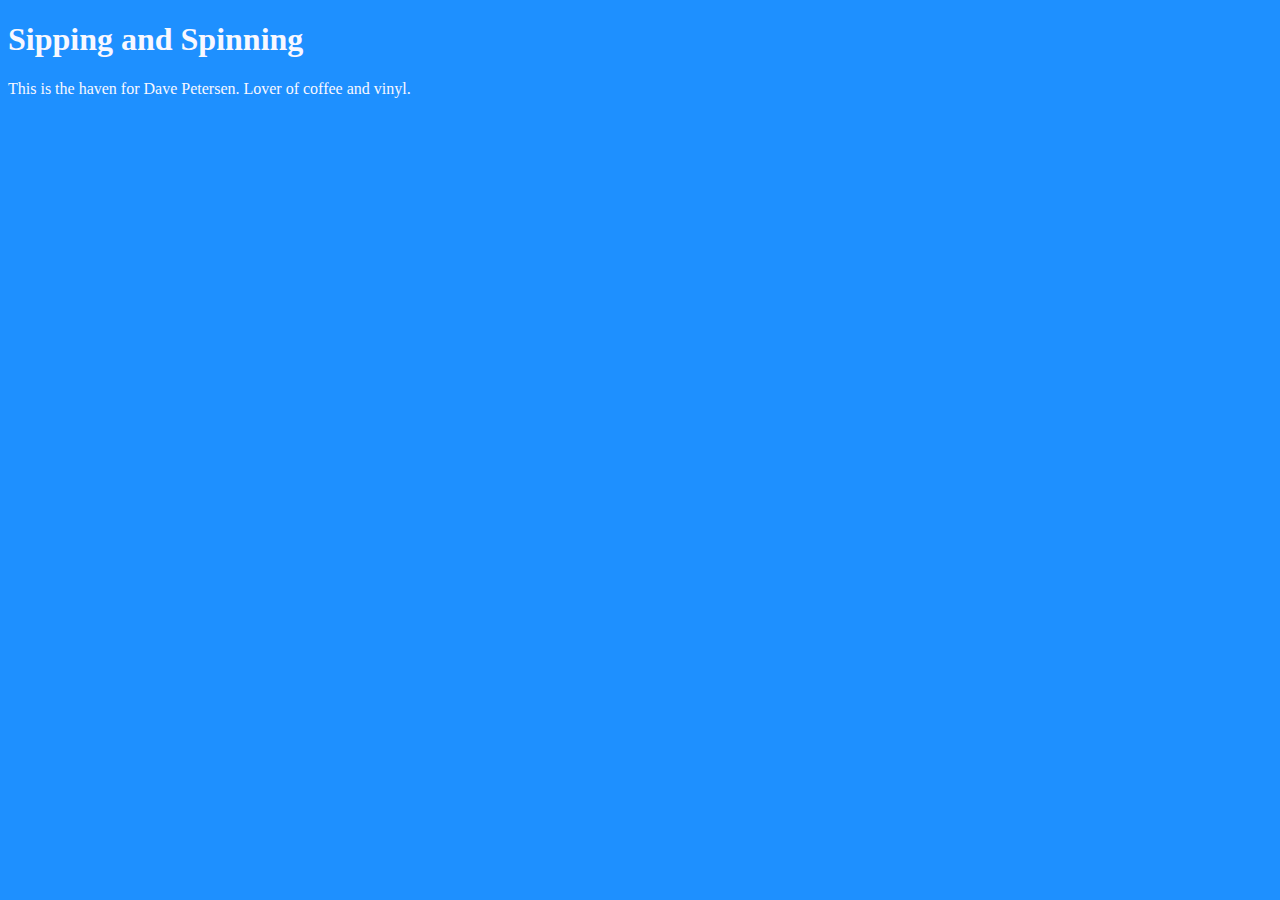
<file: week1/index.html>
<!DOCTYPE html>
<html>
<head>
	<title>Sipping and Spinnning</title>
	<link rel="stylesheet" type="text/css" href="style.css">
</head>
<body>
	<h1>Sipping and Spinning</h1>
	<p>This is the haven for Dave Petersen. Lover of coffee and vinyl.</p>
</body>
</html>
</file>
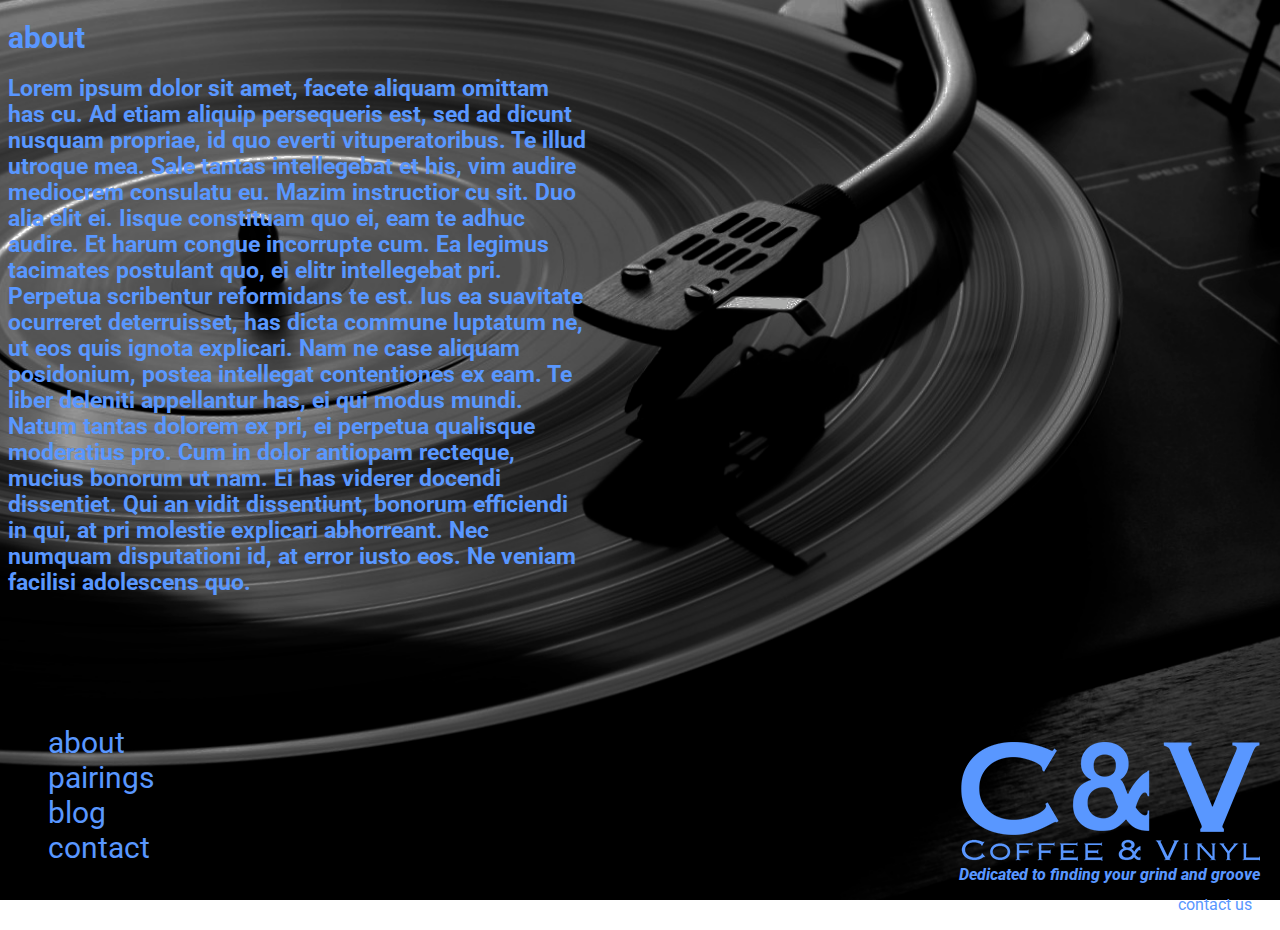
<file: week3/index.html>
<!DOCTYPE html>
<html>
<head>
	<title>Coffee & Vinyl</title>
	<link rel="stylesheet" type="text/css" href="style.css">
	<link href='http://fonts.googleapis.com/css?family=Roboto' rel='stylesheet' type='text/css'>
</head>
<body>
	<div id="about">
		<h1>
		about
		</h1>
			<h2>
			Lorem ipsum dolor sit amet, facete aliquam omittam has cu. Ad etiam aliquip persequeris est, sed ad dicunt nusquam propriae, id quo everti vituperatoribus. Te illud utroque mea. Sale tantas intellegebat et his, vim audire mediocrem consulatu eu. Mazim instructior cu sit. Duo alia elit ei. Iisque constituam quo ei, eam te adhuc audire. Et harum congue incorrupte cum. Ea legimus tacimates postulant quo, ei elitr intellegebat pri.

			Perpetua scribentur reformidans te est. Ius ea suavitate ocurreret deterruisset, has dicta commune luptatum ne, ut eos quis ignota explicari. Nam ne case aliquam posidonium, postea intellegat contentiones ex eam. Te liber deleniti appellantur has, ei qui modus mundi. Natum tantas dolorem ex pri, ei perpetua qualisque moderatius pro.

			Cum in dolor antiopam recteque, mucius bonorum ut nam. Ei has viderer docendi dissentiet. Qui an vidit dissentiunt, bonorum efficiendi in qui, at pri molestie explicari abhorreant. Nec numquam disputationi id, at error iusto eos. Ne veniam facilisi adolescens quo.
			</h2>
	</div>	
			<nav>
				<ul>
					<li>about</li>
					<li>pairings</li>
					<li>blog</li>
					<li>contact</li>
				</ul>
			</nav>
		<div id="logo">
			<img src="images/logo.png" alt="logo">
		</div>
		<div id="slogan">
			<p>Dedicated to finding your grind and groove</p>
		</div>
		<div id="contactus">
			<p>contact us
				<a href="mailto:dave@coffeeandvinyl.com"></a>
			</p>
		</div>
</body>
</html>
</file>
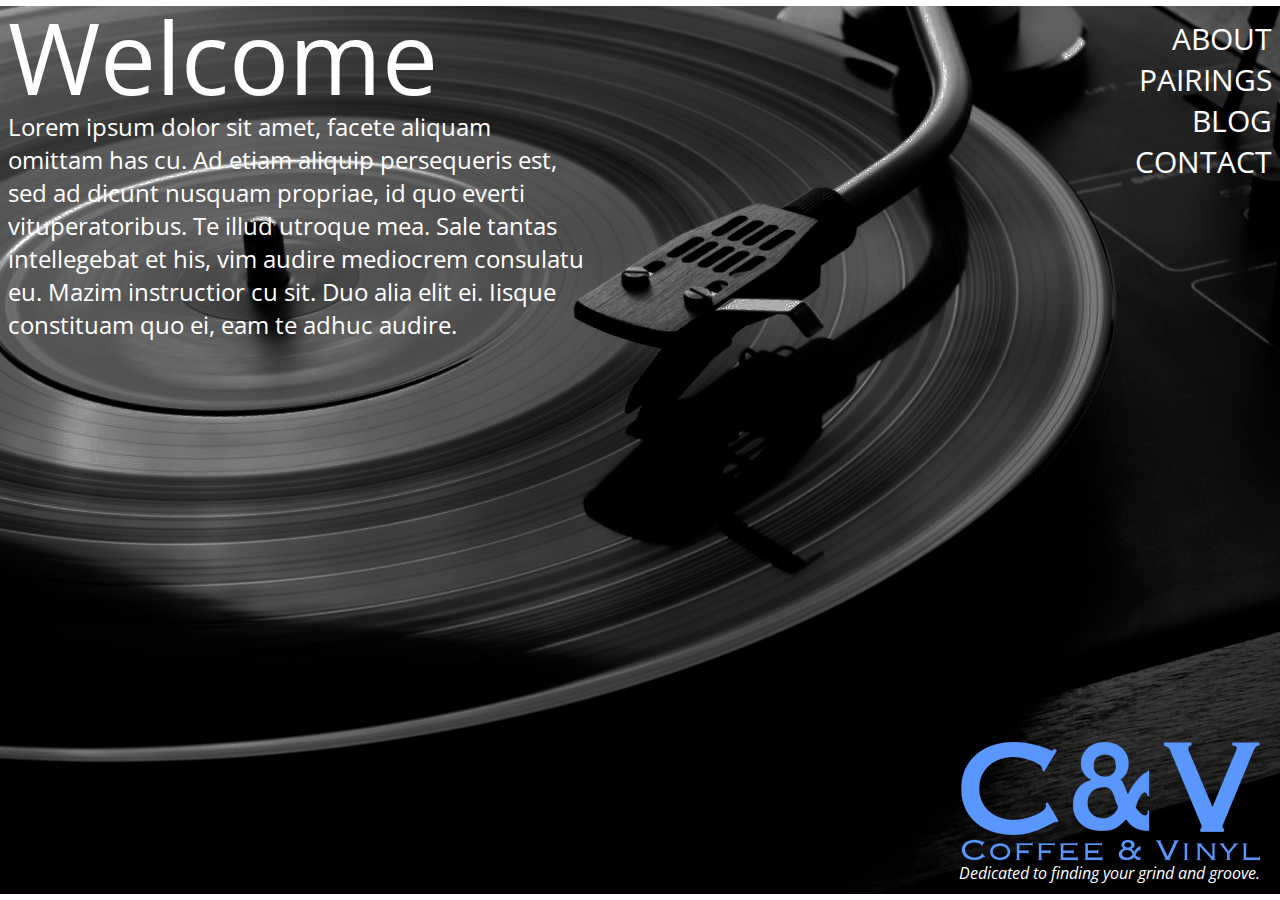
<file: week4/index.html>
<!DOCTYPE html>
<html>
<head>
	<title>Coffee & Vinyl</title>
	<link rel="stylesheet" type="text/css" href="style.css">
	<link href='http://fonts.googleapis.com/css?family=Open+Sans:300italic,400italic,400,600' rel='stylesheet' type='text/css'>
</head>
<body>
	<div id="wrapper">
		<div class="navigation">
			<nav>
				<ul>
					<li>
					<a href="#">about</a>
					</li>
					<li>
						<a href="#">pairings</a>
					</li>
					<li>
					<a href="#">blog</a>
					</li>
					<li>
					<a href="mailto:dave@coffeeandvinyl.com">contact</a>
					</li>
				</ul>
			</nav>
		</div>
			<div id="welcome">
				<h1>
				Welcome
				</h1>
			</div>
			<div id="container">
					<p>Lorem ipsum dolor sit amet, facete aliquam omittam has cu. Ad etiam aliquip persequeris est, sed ad dicunt nusquam propriae, id quo everti vituperatoribus. Te illud utroque mea. Sale tantas intellegebat et his, vim audire mediocrem consulatu eu. Mazim instructior cu sit. Duo alia elit ei. Iisque constituam quo ei, eam te adhuc audire. </p>
			</div>
			<div id="logo">
				<a href="index.html"><img src="images/logo.png" alt="logo"></a>
			</div>
			<div id="slogan">
				<p>Dedicated to finding your grind and groove.</p>
			</div>
	<!--		<div id="contactus">
				<p>
					<a href="mailto:dave@coffeeandvinyl.com">Contact Us</a>
				</p>
			</div>-->
	</div>
</body>
</html>
</file>
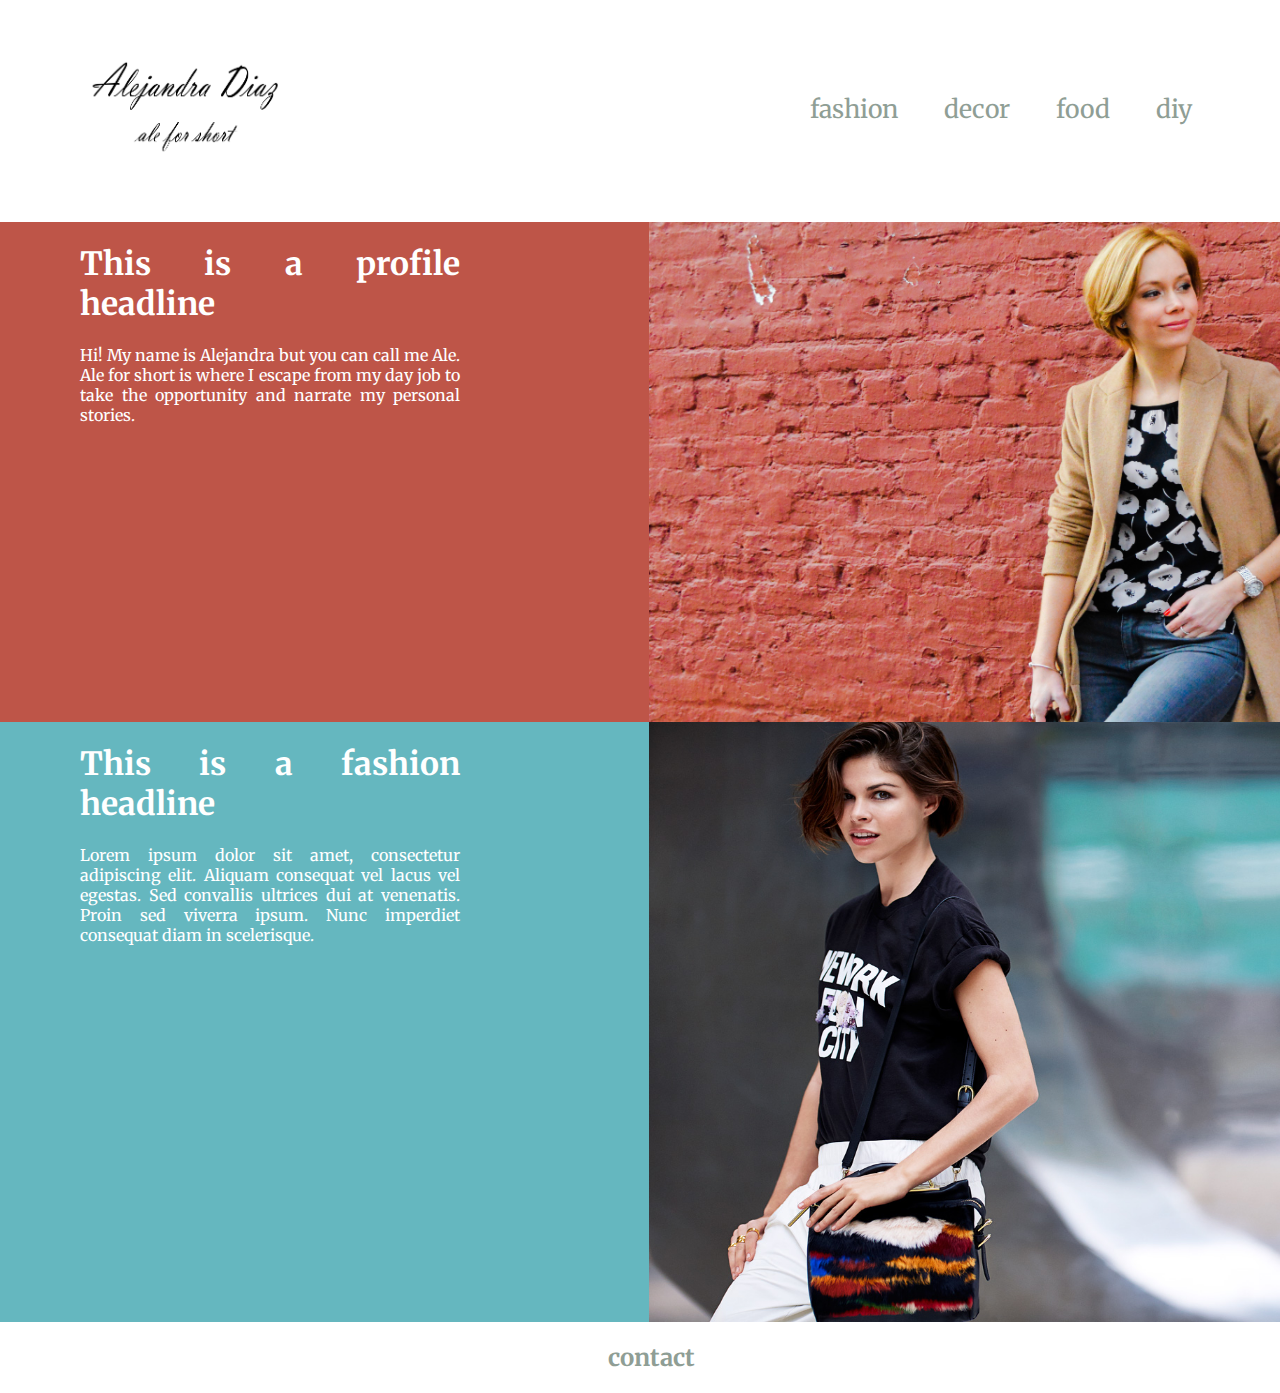
<file: week5/index.html>
<!DOCTYPE html>
<html>
<head>
	<title>Ale for Short</title>
	<link rel="stylesheet" type="text/css" href="style.css">
	<link href='http://fonts.googleapis.com/css?family=Merriweather:300' rel='stylesheet' type='text/css'>
</head>
<header>
		<img id="logo" src="http://davepetersen.github.io/week5/images/Test logo.png" alt="Ale for Short logo" text="Fancy Text">
		<nav>
			<ul>
				<li><a href="#">Fashion</a></li>
				<li><a href="#">Decor</a></li>
				<li><a href="#">Food</a></li>
				<li><a href="#">DIY</a></li>
			</ul>
		</nav>
		</div>
</header>
<body>
	<section id="Profile">
		<div id="backgroundshape">
			<img id="profilepicture" src="http://davepetersen.github.io/week5/images/Profile.jpg" alt="Profile Picture" text="Plain Text">
			<div id="textcontainer">
				<h1>This is a profile headline</h1>
					<p>Hi! My name is Alejandra but you can call me Ale. Ale for short is where I escape from my day job to take the opportunity and narrate my personal stories.</p>
			</div>
		</div>
	</section>
	<section id="Fashion">
		<div id="backgroundshape2">
			<img id="image2" src="http://davepetersen.github.io/week5/images/emily-rect0ny.jpg" alt="Fashion Picture" text="Plain Text">
			<div id="textcontainer2">
				<h1>This is a fashion headline</h1>
					<p>Lorem ipsum dolor sit amet, consectetur adipiscing elit. Aliquam consequat vel lacus vel egestas. Sed convallis ultrices dui at venenatis. Proin sed viverra ipsum. Nunc imperdiet consequat diam in scelerisque.</p>
			</div>
		</div>
	</section>
</body>
<footer>
	<a href="#"><h2>contact</h2></a>
</footer>
</html>
</file>
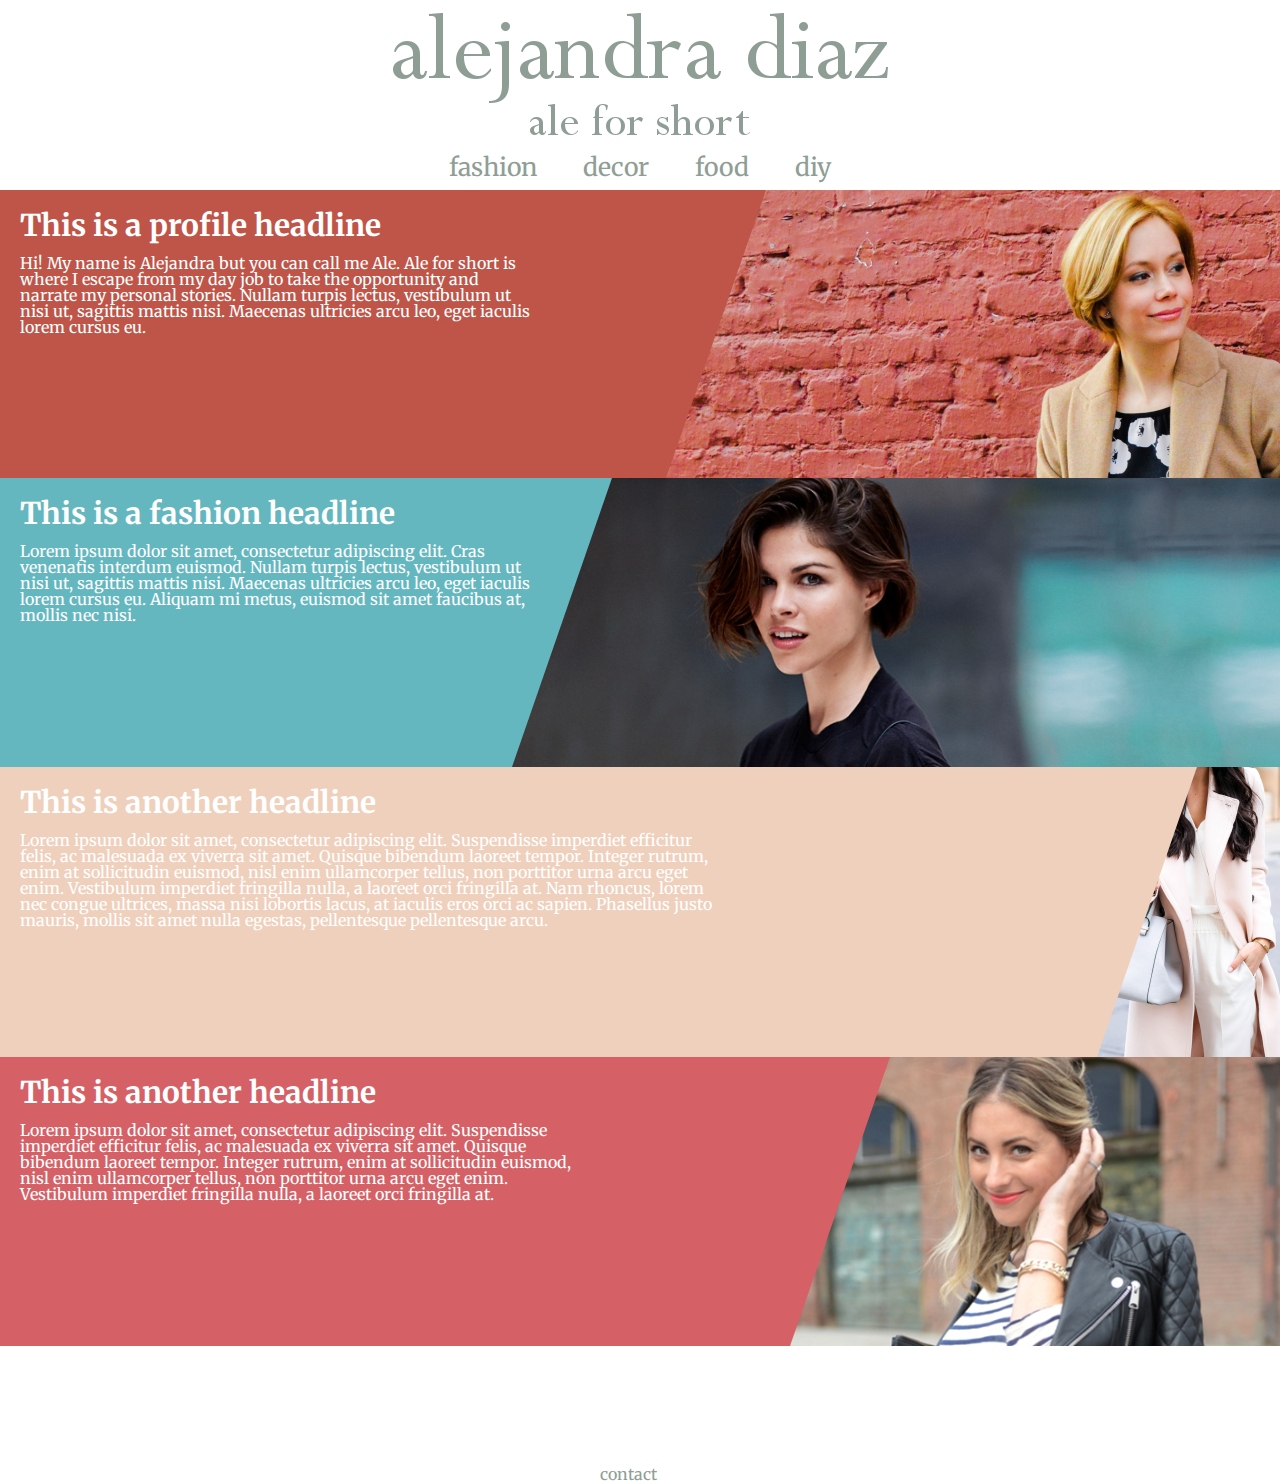
<file: week6/index.html>
<!DOCTYPE html>
<html>
<head>
	<title>Ale for Short</title>
	<link rel="stylesheet" type="text/css" href="reset.css">
	<link rel="stylesheet" type="text/css" href="style.css">
	<link href='http://fonts.googleapis.com/css?family=Merriweather:300' rel='stylesheet' type='text/css'>
</head>
<section id="navbar">
	<div class="clearfix" id="navlogo">
		<img class="navlogo" src="http://davepetersen.github.io/week6/images/logo.png" alt="Ale for Short logo" text="Black Text">
	</div>
		<div class="clearfix" id="nav">
		<nav>
			<ul>
				<li><a href="#">Fashion</a></li>
				<li><a href="#">Decor</a></li>
				<li><a href="#">Food</a></li>
				<li><a href="#">DIY</a></li>
			</ul>
		</nav>
		</div>
</section>
<body>
	<main>
		<section id="Profile">
			<div id="textcontainer"></div>
			<div id="text">
					<h1>This is a profile headline</h1>
						<p>Hi! My name is Alejandra but you can call me Ale. Ale for short is where I escape from my day job to take the opportunity and narrate my personal stories.  Nullam turpis lectus, vestibulum ut nisi ut, sagittis mattis nisi. Maecenas ultricies arcu leo, eget iaculis lorem cursus eu.</p>
			</div>
			<div id="profilepicture"><img src="http://davepetersen.github.io/week6/images/profilecropped.png" alt="Profile Picture" text="Plain Text"></div>
		</section>
		<section id="Fashion">
			<div id="textcontainer2"></div>
				<div id="text2">
					<h1>This is a fashion headline</h1>
						<p>Lorem ipsum dolor sit amet, consectetur adipiscing elit. Cras venenatis interdum euismod. Nullam turpis lectus, vestibulum ut nisi ut, sagittis mattis nisi. Maecenas ultricies arcu leo, eget iaculis lorem cursus eu. Aliquam mi metus, euismod sit amet faucibus at, mollis nec nisi.</p>
				</div>
				<div id="fashionpicture"><img src="http://davepetersen.github.io/week6/images/fashioncropped.png" alt="Fashion Picture" text="Plain Text">
			</div>
		</section>
		<section id="Fashion2">
			<div id="textcontainer3"></div>
				<div id="text3">
					<h1>This is another headline</h1>
						<p>Lorem ipsum dolor sit amet, consectetur adipiscing elit. Suspendisse imperdiet efficitur felis, ac malesuada ex viverra sit amet. Quisque bibendum laoreet tempor. Integer rutrum, enim at sollicitudin euismod, nisl enim ullamcorper tellus, non porttitor urna arcu eget enim. Vestibulum imperdiet fringilla nulla, a laoreet orci fringilla at. Nam rhoncus, lorem nec congue ultrices, massa nisi lobortis lacus, at iaculis eros orci ac sapien. Phasellus justo mauris, mollis sit amet nulla egestas, pellentesque pellentesque arcu.</p>
				</div>
				<div id="pinkcoat"><img src="http://davepetersen.github.io/week6/images/pink-coat-resized.png" alt="Pink Coat" text="Plain Text">
			</div>
		</section>
		<section id="Fashion3">
			<div id="textcontainer4"></div>
				<div id="text4">
					<h1>This is another headline</h1>
						<p>Lorem ipsum dolor sit amet, consectetur adipiscing elit. Suspendisse imperdiet efficitur felis, ac malesuada ex viverra sit amet. Quisque bibendum laoreet tempor. Integer rutrum, enim at sollicitudin euismod, nisl enim ullamcorper tellus, non porttitor urna arcu eget enim. Vestibulum imperdiet fringilla nulla, a laoreet orci fringilla at.</p>
				</div>
				<div id="leatherjacket"><img src="http://davepetersen.github.io/week6/images/cropped-resized.png" alt="Pink Coat" text="Plain Text">
			</div>
		</section>
	</main>
</body>
<footer>
	<a href="#"><h2>contact</h2></a>
</footer>
</html>
</file>
<file: week1/style.css>
body {background-color: DodgerBlue
}
h1, p {color: GhostWhite
}
</file>
<file: week3/style.css>
body {
	background: url("http://davepetersen.github.io/week4/images/vinyl.png") no-repeat center center fixed;
	background-size: cover;
	font-family: "Roboto", sans-serif;
	color: #5997FF;
}

ul {
	font-size: 30px;
	display: block;
	list-style-type: none;
	/*position: absolute;
	top: 0;
	right: 0;
	padding: 0 20px 0 0;*/
}

#about {
	font-size: 15px;
	height: 675px;
	max-width: 582px;
}

p {

}

#logo {
	position: absolute;
	bottom: 0;
	right: 0;
	padding: 0 20px 35px 0;
}

#slogan {
	font-style: italic;
	font-weight: 800;
	position: absolute;
	bottom: 0;
	right: 0;
	padding: 0 20px 0 0;
	}

#contactus {
	text-align: right;
	padding: 0 20px 0 0;
}
</file>
<file: week4/style.css>
body {
	background: url("http://davepetersen.github.io/week4/images/vinyl.png") no-repeat center center fixed;
}

h1 {
	font-family: 'Open Sans', Georgia, sans-serif;
	color: #FFF;
	font-size: 100px;
	font-weight: 400;
	margin-top: -20px;
	margin-bottom: -38px;
	/*background: #FFF;*/
}

h2 {

}

p {
	font-family: 'Open Sans', Georgia, sans-serif;
	/*background: #FFF;*/
}

.wrapper{
	margin: auto;
}

.navigation {
	font-family: 'Open Sans', Georgia, sans-serif;
	font-size: 30px;
	float: right;
	/*background: #FFF;*/
}

.navigation li{
	list-style-type: none;
	text-transform: uppercase;
	text-align: right;
}

.navigation li a{
	color: #FFF;
	text-decoration: none;
}

.navigation li a:hover{
	color: #5977FF;
}
#welcome {
	font-family: 'Open Sans', Georgia, sans-serif;
}
#container {
	font-family: 'Open Sans', Georgia, sans-serif;
	font-size: 24px;
	/*padding-top: 50px;*/
	max-height: 675px;
	max-width: 582px;
	color: #FFF;
}

#logo {
	position: absolute;
	bottom: 0;
	right: 0;
	padding: 0 20px 35px 0;
}

#slogan {
	font-style: italic;
	color: #FFF;
	position: absolute;
	bottom: 0;
	right: 0;
	padding: 0 20px 0 0;
}

/*#contactus {
	position: absolute;
	bottom: 0;
	text-align: right;
	padding: 0 20px 0 0;
	margin: 120px auto 50px auto;
	text-align: center;
	}

#contactus a{
	text-align: right;
	padding: 0 20px 0 0;
	text-decoration: none;
	text-align: center;
	font-size: 25px;
	color: #5977FF;
}

#contactus a:hover {
	text-decoration: underline;
	color: white;
}
</file>
<file: week5/style.css>
body{
	font-family: 'Merriweather', serif;
}

header{
	padding: 30px; 
}

img{
	width: 300px;
}

nav{
	display: block;
	float: right;
	margin: 30px 30px 0 0;
	font-size: 25px;
}

li{
	display: inline;
	padding: 20px;
}

li a{
	text-decoration: none;
	color: #8F9E95;
	text-transform: lowercase;
}

li a:hover{
	color: #555E59;
}
#Profile{
	height: 500px;
	position: relative;
}

#backgroundshape {
	position: absolute;
	left: -8px;
	width: 649px;
	height: 500px;
	background: #BE5548;
}

#textcontainer{
	position: relative;
	margin-left: 80px;
	width: 380px;
	height: 300px;
	color: #fff;
	text-align: justify;
}

#profilepicture{
	position: absolute;
	right: -700px;
	width: 700px;
	height: 500px;
	margin-left: 600px;
	overflow: auto;
}

#Fashion{
	height: 500px;
	position: relative;
}

#backgroundshape2{
	position: absolute;
	left: -8px;
	width: 649px;
	height: 600px;
	background: #65B7BF;
}
#textcontainer2{
	position: relative;
	margin-left: 80px;
	width: 380px;
	height: 300px;
	color: #fff;
	text-align: justify;
}

#image2{
	position: absolute;
	right: -700px;
	width: 700px;
	height: 600px;
	margin-left: 600px;
	overflow: auto;
}

footer{
	position: relative;
	margin-top: 120px;
	margin-left: 600px;
}

footer a{
	text-decoration: none;
	color: #8F9E95
}

footer a:hover{
	color: #555E59;
}
</file>
<file: week6/style.css>
body{
	font-family: 'Merriweather', serif;
}

img{

}

nav{
	display: block;
	margin-right: auto;
	margin-left: auto;
	width: auto;
	text-align: center;
	font-size: 25px;
	padding: 10px;
}

li{
	display: inline;
	padding: 20px;
}

li a{
	text-decoration: none;
	color: #8F9E95;
	text-transform: lowercase;
}

li a:hover{
	color: #555E59;
}

h1{
	font-family: 'Merriweather', serif;
	color: #fff;
	font-weight: 700;
	font-size: 30px;
	padding-bottom: 15px;
}

footer{
	position: relative;
	margin-top: 120px;
	margin-left: 600px;
}

footer a{
	text-decoration: none;
	color: #8F9E95
}

footer a:hover{
	color: #555E59;
}

.clearfix:after { 
visibility: hidden; 
display: block; 
font-size: 0; 
content: " "; 
clear: both; 
height: 0; 
}

#navbar{
}

.navlogo{
	display: block;
	margin-right: auto;
	margin-left: auto;
	height: auto;
}

#Profile{
	height: 288px;
	position: relative;
}

#textcontainer {
	position: absolute;
	z-index: 100;
	width: 52%;
	border-top: 288px solid #BE5548;
	border-right: 100px solid transparent;
	/*left: -8px;
	width: 649px;
	height: 500px;
	background: #BE5548;*/
}

#text{
	width: 40%;
	position: absolute;
	left: 20px;
	top: 20px;
	z-index: 100;
	color: #fff;
	/*position: relative;
	margin-left: 80px;
	width: 380px;
	height: 300px;
	color: #fff;
	text-align: justify;*/
}
#profilepicture{
	width: 52.60%;
	position: absolute;
	right: 0;
	/*left: 20px;
	top: 20px;
	z-index: 100;
	/*right: -700px;
	width: 700px;
	height: 500px;*/
	/*margin-left: 600px;
	overflow: auto;*/
}

#profilepicture img{

}

#Fashion{
	height: 289px;
	position: relative;
}

#textcontainer2{
	position: absolute;
	z-index: 100;
	width: 40%;
	border-top: 289px solid #65B7BF;
	border-right: 100px solid transparent;
}
#text2{
	width: 40%;
	position: absolute;
	left: 20px;
	top: 20px;
	z-index: 100;
	color: #fff;
	/*position: relative;
	margin-left: 80px;
	width: 380px;
	height: 300px;
	color: #fff;
	text-align: justify;*/
}

#fashionpicture{
	width: 60%;
	position: absolute;
	right: 0;
	/*position: absolute;
	right: -700px;
	width: 700px;
	height: 600px;
	margin-left: 600px;
	overflow: auto;*/
}

#fashionpicture img{

}

#Fashion2{
	height: 290px;
	position: relative;
}

#textcontainer3{
	position: absolute;
	z-index: 100;
	width: 85.7%;
	border-top: 290px solid #EFD0BC;
	border-right: 100px solid transparent;
}
#text3{
	width: 55%;
	position: absolute;
	left: 20px;
	top: 20px;
	z-index: 100;
	color: #fff;
	/*position: relative;
	margin-left: 80px;
	width: 380px;
	height: 300px;
	color: #fff;
	text-align: justify;*/
}

#pinkcoat{
	width: 14.34%;
	position: absolute;
	right: 0;
	/*position: absolute;
	right: -700px;
	width: 700px;
	height: 600px;
	margin-left: 600px;
	overflow: auto;*/
}

#pinkcoat img{

}
#Fashion3{
	height: 289px;
	position: relative;
}

#textcontainer4{
	position: absolute;
	z-index: 100;
	width: 61.7%;
	border-top: 289px solid #D56166;
	border-right: 100px solid transparent;
}
#text4{
	width: 45%;
	position: absolute;
	left: 20px;
	top: 20px;
	z-index: 100;
	color: #fff;
	/*position: relative;
	margin-left: 80px;
	width: 380px;
	height: 300px;
	color: #fff;
	text-align: justify;*/
}

#leatherjacket{
	width: 38.5%;
	position: absolute;
	right: 0;
	/*position: absolute;
	right: -700px;
	width: 700px;
	height: 600px;
	margin-left: 600px;
	overflow: auto;*/
}

#leatherjacket img{

}
</file>
